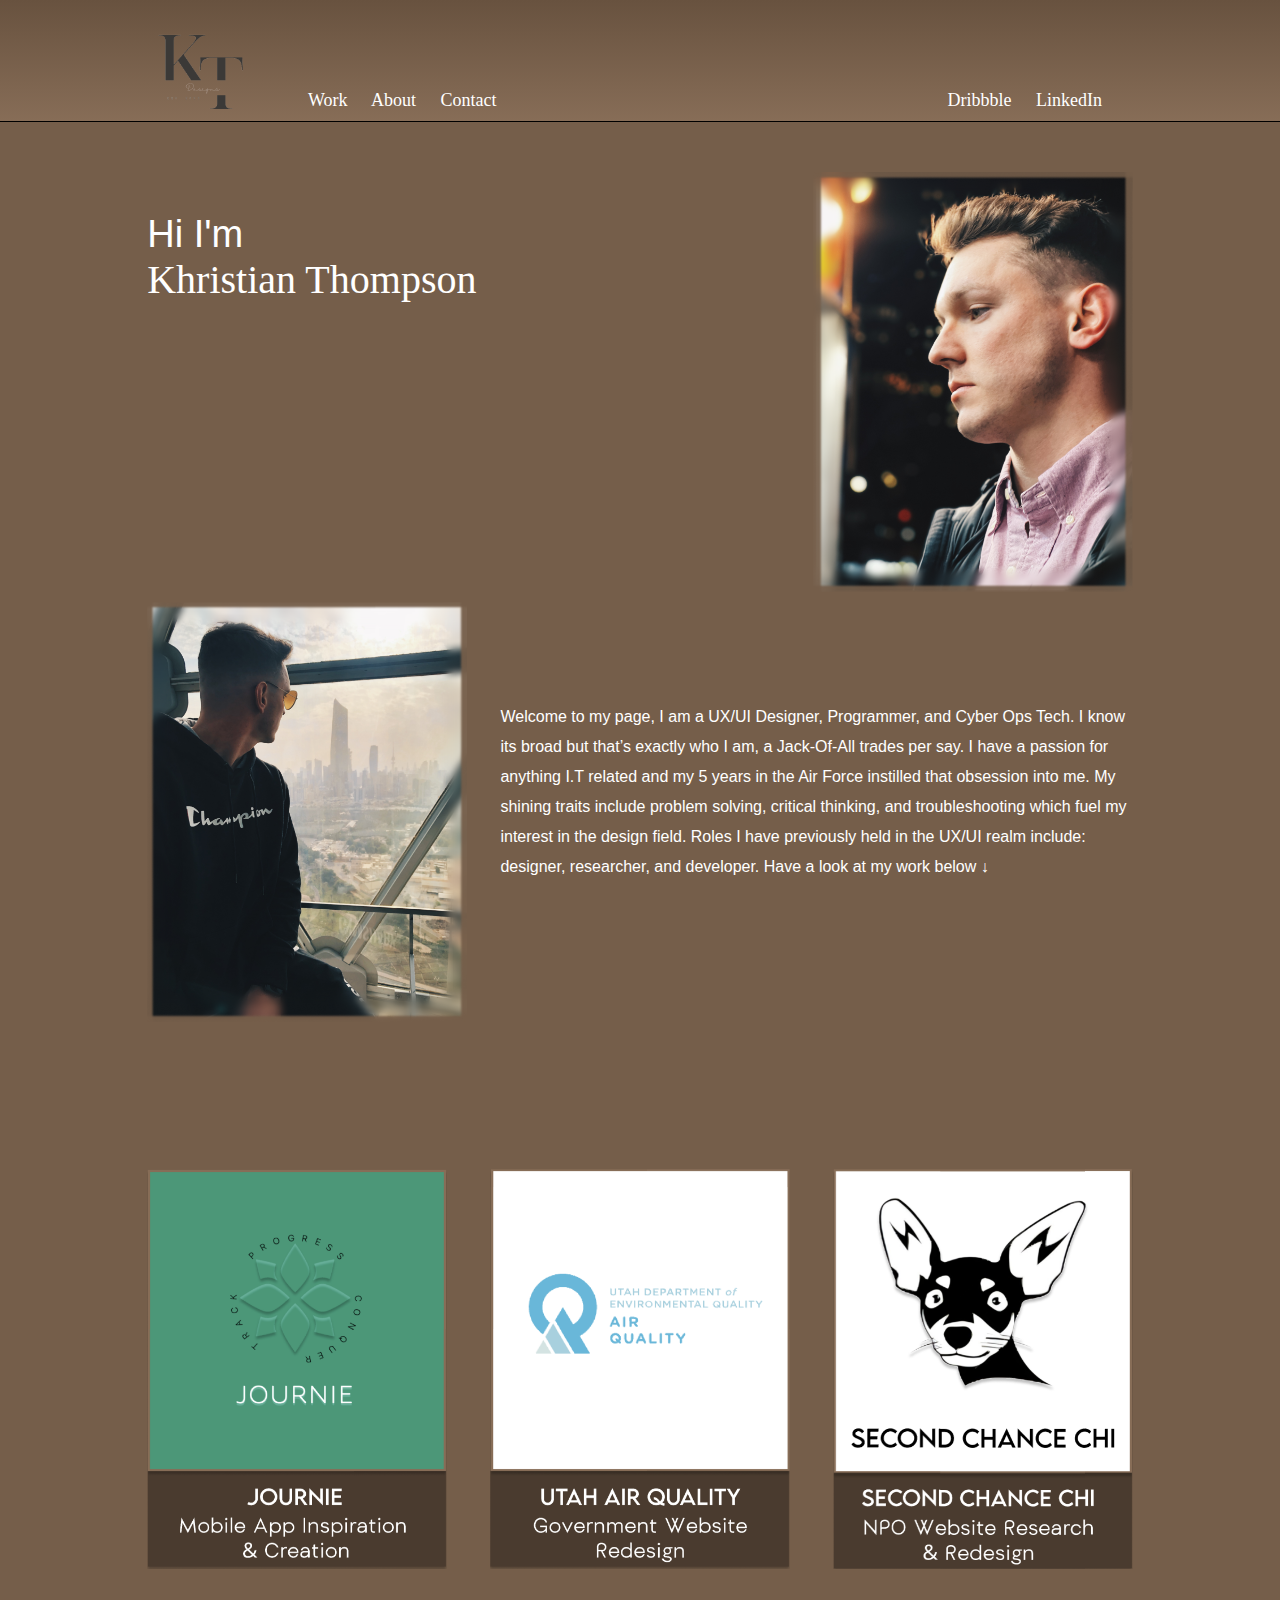
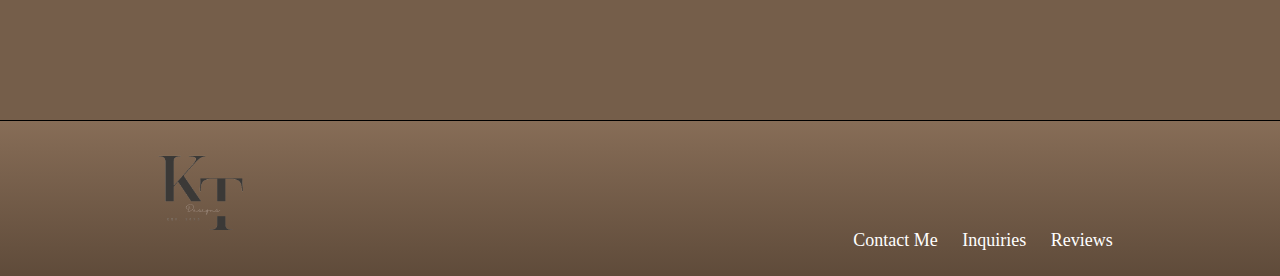
<file: index.html>
<!DOCTYPE html>
<html>
<head>
  <meta name="viewport" content="width=device-width,initial-scale=1.0">
  <link href="css/homestyle.css" type="text/css" rel="stylesheet">
  <title>Khristian Thompson's Portfolio</title>
  <link href="https://fonts.cdnfonts.com/css/lemonmilk" rel="stylesheet">
  <link href="https://fonts.cdnfonts.com/css/catamaran" rel="stylesheet">
  <link href="https://fonts.cdnfonts.com/css/century-gothic-paneuropean" rel="stylesheet">
</head>
<body>
  <header>
    <div class="nav">

      <div class="logo">
        <a href="./index.html"><img src="images/K-removebg-preview.png" width="150" height="150"></a>
      </div>

      <div class="left">
        <a href="work.html">Work</a>
        <a href="skills.html">About</a>
        <a href="#">Contact</a>
      </div>
  
      <div class="right">
        <a href="https://dribbble.com/KhristianT24">Dribbble</a>
        <a href="https://www.linkedin.com/in/khristian-thompson-18772a216/">LinkedIn</a>
      </div>
      
      <div class="rightH">
        <a><img id="menuIcon" src="./images/hamburger.png"></a>
      </div>

    </div>
  </header>

  <div class="container">
    <div class="containerTop">
        <div class="item1">
          <h1>
            <span id="hi">Hi I'm</span>
            <br>
            <span id="name">Khristian Thompson</span>
          </h1>
        </div>
        <div class="item2"><img id="photo1" src="./images/Screenshot 2023-07-05 202908.png"></div>
    </div>
  
    <div class="containerBottom">
      <div class="item3"><img id="photo2" src="./images/Screenshot 2023-07-05 202952.png"></div>
      <div class="item4"><p id="intro">Welcome to my page, I am a UX/UI Designer, Programmer, and Cyber Ops Tech. 
        I know its broad but that’s exactly who I am, a Jack-Of-All trades per say. 
        I have a passion for anything I.T related and my 5 years in the Air Force 
        instilled that obsession into me. My shining traits include problem solving,
        critical thinking, and troubleshooting which fuel my interest in the design
          field. Roles I have previously held in the UX/UI realm include: designer,
          researcher, and developer. Have a look at my work below ↓</p></div>
    </div>
  </div>

  <div class="cases">
    <div class="study" >
      <a href="#"><img id="study1" src="images/journie.png"></a>
    </div>
    <div class="study" >
      <a href="#"><img id="study2" src="images/UT air quality.png"></a>
    </div>
    <div class="study" >
      <a href="#"><img id="study3" src="images/scc.png"></a>
    </div>
</div>

<footer>
  <div class="foot">
    <div class="logoF">
      <img id="footerLogo" src="images/K-removebg-preview.png" width="150"
        height="150">
    </div>
    <div class="rightf">
      <a href="#">Contact Me</a>
      <a href="#">Inquiries</a>
      <a href="#">Reviews</a>
    </div>
  </div>
</footer>

</body>


</html>
</file>
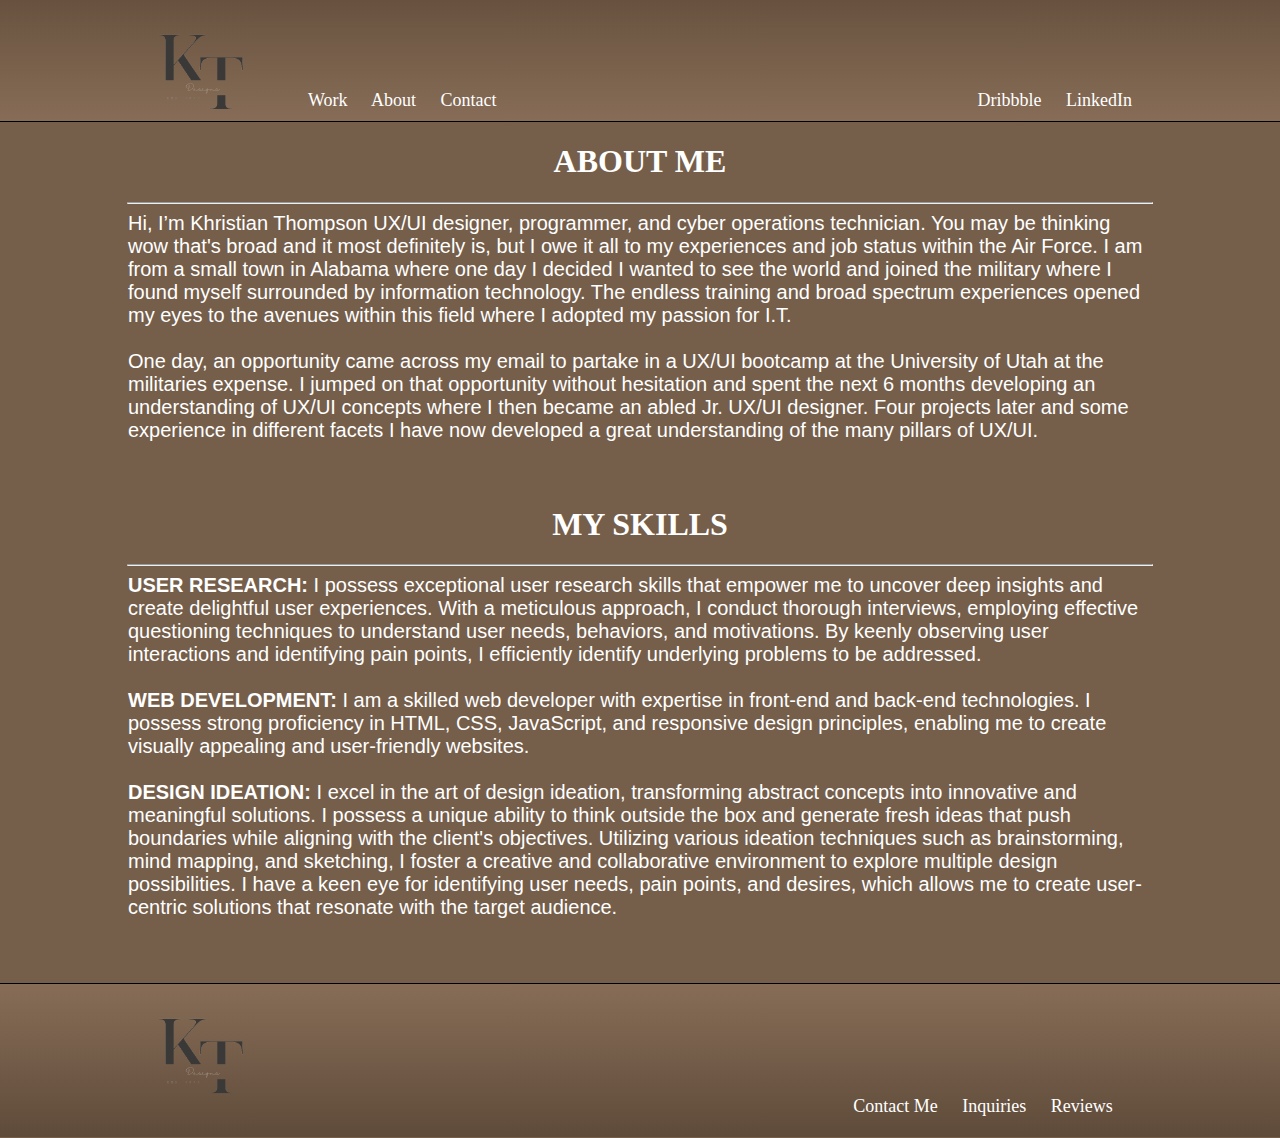
<file: skills.html>
<!DOCTYPE html>
<html>
<head>
  <link href="css/skillsstyle.css" type="text/css" rel="stylesheet">
  <title>Khristian Thompson's Portfolio</title>
  <link href="https://fonts.cdnfonts.com/css/lemonmilk" rel="stylesheet">
  <link href="https://fonts.cdnfonts.com/css/catamaran" rel="stylesheet">
  <link href="https://fonts.cdnfonts.com/css/century-gothic-paneuropean" rel="stylesheet">
</head>
<body>

  <header>
  <div class="nav">
    <div class="logo">
      <a href="./index.html"><img src="images/K-removebg-preview.png" width="150"
      height="150"></a>
    </div>

    <div class="left">
      <a href="work.html">Work</a>
      <a href="skills.html">About</a>
      <a href="#">Contact</a>
    </div>
  
    <div class="right">
      <a href="https://dribbble.com/KhristianT24">Dribbble</a>
      <a href="https://www.linkedin.com/in/khristian-thompson-18772a216/">LinkedIn</a>
    </div>
  </div>
  </header>


  <h1>ABOUT ME</h1>
  <hr>
  <div class="topText">
    <div id="topTop">
      <p1>Hi, I’m Khristian Thompson UX/UI designer, programmer,
     and cyber operations technician. You may be thinking wow
      that's broad and it most definitely is, but I owe it 
      all to my experiences and job status within the Air Force.
       I am from a small town in Alabama where one day I 
       decided I wanted to see the world and joined the military
        where I found myself surrounded by information technology.
         The endless training and broad spectrum experiences 
         opened my eyes to the avenues within this field where 
         I adopted my passion for I.T. 
      </p1>
    </div>
    <br>
    <div id="topBottom">
      <p2>One day, an opportunity came across my email to partake in 
      a UX/UI bootcamp at the University of Utah at the militaries 
      expense. I jumped on that opportunity without hesitation and 
      spent the next 6 months developing an understanding of UX/UI 
      concepts where I then became an abled Jr. UX/UI designer. Four 
      projects later and some experience in different facets I have 
      now developed a great understanding of the many pillars of UX/UI.
      </p2>
    </div>
  </div>

  <h1>MY SKILLS</h1>
  <hr>
  <div class="bottomText">
    <div id=bottomTop>
    <p3><span class="bold">USER RESEARCH:</span>  I possess exceptional user research skills 
      that empower me to uncover deep insights and create delightful 
      user experiences. With a meticulous approach, I conduct thorough
      interviews, employing effective questioning techniques to 
      understand user needs, behaviors, and motivations. By keenly 
      observing user interactions and identifying pain points, I 
      efficiently identify underlying problems to be addressed.
    </p3>
  </div>
  <br>
  <div id=bottomMid>
    <p4><span class="bold">WEB DEVELOPMENT:</span> I am a skilled web developer with expertise
      in front-end and back-end technologies. I possess strong 
      proficiency in HTML, CSS, JavaScript, and responsive design 
      principles, enabling me to create visually appealing and 
      user-friendly websites.
    </p4>
  </div>
  <br>
  <div id=bottomBottom>
    <p5><span class="bold">DESIGN IDEATION:</span> I excel in the art of design ideation, 
        transforming abstract concepts into innovative and meaningful
       solutions. I possess a unique ability to think outside the 
      box and generate fresh ideas that push boundaries while aligning
      with the client's objectives. Utilizing various ideation 
      techniques such as brainstorming, mind mapping, and sketching,
       I foster a creative and collaborative environment to explore
        multiple design possibilities. I have a keen eye for identifying
         user needs, pain points, and desires, which allows me to 
         create user-centric solutions that resonate with the target
          audience.
    </p5>
  </div>
</div>










  <footer>
    <div class="foot">
      <div class="logoF">
        <img src="images/K-removebg-preview.png" width="150"
          height="150">
      </div>
      <div class="rightf">
        <a href="#">Contact Me</a>
        <a href="#">Inquiries</a>
        <a href="#">Reviews</a>
      </div>
    </div>
  </footer>
  
  </body>
  
  </html>
</file>
<file: css/homestyle.css>
/*Header*/
.nav {
  display: flex;
  width: 100%;
  margin: 0%;
  background: linear-gradient(180deg, #68523f 0%, #876D57 100%);
  height: 121px;
  flex-shrink: 0;
  gap: 10px;
  border-bottom: 1px solid;
  border-color: black;
}

.left {
  align-self: flex-end;
  margin-left: 0%;
  margin-bottom: 10px;
  color: #FFF;
  font-size: 18px;
  font-family: 'Lemon/Milk',"Catamaran";
  font-style: normal;
  font-weight: 400;
  line-height: normal;
}

.right{
  margin-left: auto;
  margin-right: 10%;
  align-self: flex-end;
  margin-bottom: 10px;
  color: #FFF;
  font-size: 18px;
  font-family: 'Lemon/Milk',"Catamaran";
  font-style: normal;
  font-weight: 400;
  line-height: normal;
}

#menuIcon{
  width: 0px;
  height: 0px;
}

.logo {
  margin-left:10%;
  margin-right:0%;
  margin-top: 0%;
  flex-shrink: 0;
  cursor: pointer;
}
/*Header End*/







/*Body Start*/
body{
  background-color:#755E4A ;
  margin: 0px;
}

.container {
  display: grid;
  grid-template-rows: 100px 100px /* Three rows with specific heights*/ 
  grid-gap: 50px; /*Adds 10px of space between rows and columns*/
  margin-left: 11.5%;
  margin-right: 11.5%;
}

.containerTop {
  display: grid;
  grid-row: 420px;
  grid-column: 1fr 1fr;
  grid-template-rows: 100px /* Three rows with specific heights*/ 
  grid-gap: 10px; /*Adds 10px of space between rows and columns*/

}

.containerBottom {
  margin-top: 60px;
  display: grid;
  grid-row: 420px;
  grid-column: 40% 60%;
  grid-template-rows: 100px /* Three rows with specific heights*/ 
  grid-gap: 10px; /*Adds 10px of space between rows and columns*/

}



.item1 {
  grid-row: 1; /* The item occupies only row 1 */
  grid-column: 1;
  height: 350px;
  padding-top: 70px;
}
.item2 {
  grid-row: 1; /* The item spans from row 2 to row 4 (takes two rows) */
  grid-column: 2;
  height: 420px;
}






.item3 {
  grid-row: 1; /* The item occupies only row 3 */
  grid-column: 1;
  height: 420px;
  width: 320px;
}  
.item4 {
  grid-row: 1; /* The item occupies only row 3 */
  grid-column: 2;
  height: 420px;
}








#hi{
  color: #FFF;
  font-size: 38px;
  font-family: 'Century Gothic Paneuropean','Arial';
  font-style: normal;
  font-weight: 400;
  line-height: normal;
}

#name{
  color: #FFF;
  font-size: 40px;
  font-family: 'Lemon/Milk',"Catamaran";
  font-style: normal;
  font-weight: 400;
  line-height: normal;
}

#photo1{
  height: 420px;
  width: 320px;
  float: right;
  margin-top: 50px;
}

#photo2{
  height: 420px;
  width: 320px;
}

#intro{
  margin-top:100px;
  margin-left: 5%;
  font-family: 'Century Gothic Paneuropean','Arial';
  font-weight: 500;
  color: white;
  line-height: 30px;
}

.cases{
  display: flex;
  margin: 11.5%;
  max-width: 77%;
  justify-content: space-between;
}

.study:hover{
  transform: scale(1.1);
  transition: 0.25s;
}

.study{
  transform: scale(1.0);
  transition: 0.25s;
}

#study1{
  height: 400px;
  width: 300px;
}

#study2{
  height: 400px;
  width: 300px;
}

#study3{
  height: 400px;
  width: 300px;
}
/*Body End*/

/*Media Query*/
@media screen and (max-width: 600px){


/*Header*/
.nav {
  display: flex;
  width: 100%;
  margin: 0%;
  background: linear-gradient(180deg, #68523f 0%, #876D57 100%);
  height: 121px;
  flex-shrink: 0;
  gap: 10px;
  border-bottom: 1px solid;
  border-color: black;
}

.left {
  align-self: flex-end;
  margin-left: 0%;
  margin-bottom: 10px;
  color: #FFF;
  font-size: 18px;
  font-family: 'Lemon/Milk',"Catamaran";
  font-style: normal;
  font-weight: 400;
  line-height: normal;
  display: none;
}

.right{
  margin-left: auto;
  margin-right: 10%;
  align-self: flex-end;
  margin-bottom: 10px;
  color: #FFF;
  font-size: 18px;
  font-family: 'Lemon/Milk',"Catamaran";
  font-style: normal;
  font-weight: 400;
  line-height: normal;
  display: none;
}

#menuIcon{
  height: 50px;
  width: 50px;
}

.rightH{
  margin-left: auto;
  margin-right: 10%;
  align-self: flex-end;
  margin-bottom: 20px;
}

.logo {
  margin-left:5%;
  margin-right:0%;
  margin-top: 0%;
  flex-shrink: 0;
  cursor: pointer;
}
/*Header End*/

  .container {
    display: grid;
    grid-template-rows: 100px 100px /* Three rows with specific heights*/ 
    grid-gap: 50px; /*Adds 10px of space between rows and columns*/
    margin-left: 11.5%;
    margin-right: 11.5%;
  }
  
  .containerTop {
    display: grid;
    grid-row: 200px;
    grid-column: 50% 50%;
    grid-template-rows: 100px /* Three rows with specific heights*/ 
    grid-gap: 10px; /*Adds 10px of space between rows and columns*/
  
  }
  
  .containerBottom {
    display: grid;
    grid-row: 150px;
    grid-column: 70% 30%;
    grid-template-rows: 100px /* Three rows with specific heights*/ 
    grid-gap: 10px; /*Adds 10px of space between rows and columns*/
  
  }
  
  
  
  .item1 {
    grid-row: 1; /* The item occupies only row 1 */
    grid-column: 1;
    height: 200px;
    padding-top: 70px;
    width: 100%;
  }
  .item2 {
    grid-row: 1; /* The item spans from row 2 to row 4 (takes two rows) */
    grid-column: 2;
    height: 200px;
    width: 100%;
  }
  
  
  
  
  
  
  .item3 {
    grid-row: 1; /* The item occupies only row 3 */
    grid-column: 2;
    height: 200px;
    padding-left: 24%;
    display: none;
    
  }  
  .item4 {
    grid-row: 1; /* The item occupies only row 3 */
    grid-column:1;
    height: 400px;
    margin-left: 0%;
  }







  #photo1{
    height: 250px;
    width: auto;
    margin-top: 50px;
  }
  
  #photo2{
    height: 200px;
    width: 150px;
    display: none;
  }

  #hi{
    color: #FFF;
    font-size: 20px;
    font-family: 'Century Gothic Paneuropean','Arial';
    font-style: normal;
    font-weight: 400;
    line-height: normal;
  }
  
  #name{
    color: #FFF;
    font-size: 22px;
    font-family: 'Lemon/Milk',"Catamaran";
    font-style: normal;
    font-weight: 400;
    line-height: normal;
  }
  
  #intro{
    font-family: 'Century Gothic Paneuropean','Arial';
    font-size: 18px;
    font-weight: 500;
    color: white;
    line-height: 30px;
    margin-top: 0%;
    margin-left: 0px;
  }

  #study1{
    height: 300px;
    width: 220px;
  }
  
  #study2{
    height: 300px;
    width: 220px;
  }
  
  #study3{
    height: 300px;
    width: 220px;
  }
  .cases{
    display: flex;
    margin: 11.5%;
    flex-direction: column;
    align-items: center;
    gap: 30px;
  }

  
.foot{
  display: flex;
  background: linear-gradient(360deg, #5f4b3a 0%, #876D57 100%);
  height: 150px;
  width: 100%;
  flex-shrink: 0;
  border-top: 1px solid;
  border-color: black;
  bottom: 0;
  padding-bottom: 5px;
}

.logoF{
  margin-left: 5%;
}


.rightf{
  display: flex;
  margin-left: auto;
  margin-right: 11.5%;
  align-self: flex-end;
  margin-bottom: 20px;
  color: #FFF;
  font-size: 18px;
  font-family: 'Lemon/Milk',"Catamaran";
  font-style: normal;
  font-weight: 400;
  line-height: normal;
  flex-direction: column;
  gap: 10px;
}
}






/*Footer Start*/
.foot{
  display: flex;
  margin: 0%;
  margin-top: auto;
  background: linear-gradient(360deg, #5f4b3a 0%, #876D57 100%);
  height: 153px;
  width: 100%;
  flex-shrink: 0;
  border-top: 1px solid;
  border-color: black;
}

.logoF{
  margin-left: 10%;
}
.rightf{
  margin-left: auto;
  margin-right: 11.5%;
  align-self: flex-end;
  margin-bottom: 20px;
  color: #FFF;
  font-size: 18px;
  font-family: 'Lemon/Milk',"Catamaran";
  font-style: normal;
  font-weight: 400;
  line-height: normal;
}
.rightf a{
  text-decoration: none;
  color: white;
  margin-right:20px;
  transition: 1s;
  cursor: pointer;
}
.rightf a:hover{
  color: white;
  transition: 0.5s;
  -webkit-text-stroke-width: 0.5px;
  -webkit-text-stroke-color: black;
  text-shadow: 2px 2px 2px rgb(0, 0, 0, 0.5);
  cursor: pointer;
}

/*Footer Start*/

.nav a{
  text-decoration: none;
  color: white;
  margin-right:20px;
  transition: 1s;
  cursor: pointer;
}

.nav a:hover{
  color: white;
  transition: 0.5s;
  -webkit-text-stroke-width: 0.5px;
  -webkit-text-stroke-color: black;
  text-shadow: 2px 2px 2px rgb(0, 0, 0, 0.5);
  cursor: pointer;
}
/*Footer End*/


/*;*/



.foot{
  display: flex;
  background: linear-gradient(360deg, #5f4b3a 0%, #876D57 100%);
  height: 150px;
  width: 100%;
  flex-shrink: 0;
  border-top: 1px solid;
  border-color: black;
  bottom: 0;
  padding-bottom: 5px;
}

.logoF{
  margin-left: 10%;
}
.rightf{
  margin-left: auto;
  margin-right: 11.5%;
  align-self: flex-end;
  margin-bottom: 20px;
  color: #FFF;
  font-size: 18px;
  font-family: 'Lemon/Milk',"Catamaran";
  font-style: normal;
  font-weight: 400;
  line-height: normal;
}
</file>
<file: css/skillsstyle.css>
.nav {
  display: flex;
  width: 100%;
  margin: 0%;
  background: linear-gradient(180deg, #68523f 0%, #876D57 100%);
  height: 121px;
  flex-shrink: 0;
  gap: 10px;
  border-bottom: 1px solid;
  border-color: black;
}

.left {
  align-self: flex-end;
  margin-left: 0%;
  margin-bottom: 10px;
  color: #FFF;
  font-size: 18px;
  font-family: 'Lemon/Milk',"Catamaran";
  font-style: normal;
  font-weight: 400;
  line-height: normal;
}

.right{
  margin-left: auto;
  margin-right: 10%;
  align-self: flex-end;
  margin-bottom: 10px;
  color: #FFF;
  font-size: 18px;
  font-family: 'Lemon/Milk',"Catamaran";
  font-style: normal;
  font-weight: 400;
  line-height: normal;
}

.logo {
  margin-left:10%;
  margin-right:0%;
  margin-top: 0%;
  flex-shrink: 0;
  cursor: pointer;
}

body{
  background-color:#755E4A ;
  margin: 0px;
}


.foot{
  display: flex;

  background: linear-gradient(360deg, #5f4b3a 0%, #876D57 100%);
  height: 153px;
  width: 100%;
  flex-shrink: 0;
  border-top: 1px solid;
  border-color: black;
}

.logoF{
  margin-left: 10%;
}
.rightf{
  margin-left: auto;
  margin-right: 11.5%;
  align-self: flex-end;
  margin-bottom: 20px;
  color: #FFF;
  font-size: 18px;
  font-family: 'Lemon/Milk',"Catamaran";
  font-style: normal;
  font-weight: 400;
  line-height: normal;
}
.rightf a{
  text-decoration: none;
  color: white;
  margin-right:20px;
  transition: 1s;
  cursor: pointer;
}
.rightf a:hover{
  color: white;
  transition: 0.5s;
  -webkit-text-stroke-width: 0.5px;
  -webkit-text-stroke-color: black;
  text-shadow: 2px 2px 2px rgb(0, 0, 0, 0.5);
  cursor: pointer;
}

.nav a{
  text-decoration: none;
  color: white;
  margin-right:20px;
  transition: 1s;
  cursor: pointer;
}

.nav a:hover{
  color: white;
  transition: 0.5s;
  -webkit-text-stroke-width: 0.5px;
  -webkit-text-stroke-color: black;
  text-shadow: 2px 2px 2px rgb(0, 0, 0, 0.5);
  cursor: pointer;
}

h1{
  font-family: 'Lemon/Milk','Catamaran';
  color: white;
  text-align: center;
}



.topText{
  margin-left: 10%;
  margin-right: 10%;
  margin-bottom: 5%;
  color: white;
  
  font-size: 20px;
  font-family: 'Century Gothic Paneuropean','Arial';
}

.bottomText{
   color: white;
   font-size: 20px;
   font-family: 'Century Gothic Paneuropean','Arial';
   margin-left: 10%;
   margin-right: 10%;
   margin-bottom: 5%;
}
.bold{
  font-weight: bold;
}

hr{
  width: 80%;
}

@media only screen and (max-width: 600){
  
}
</file>
